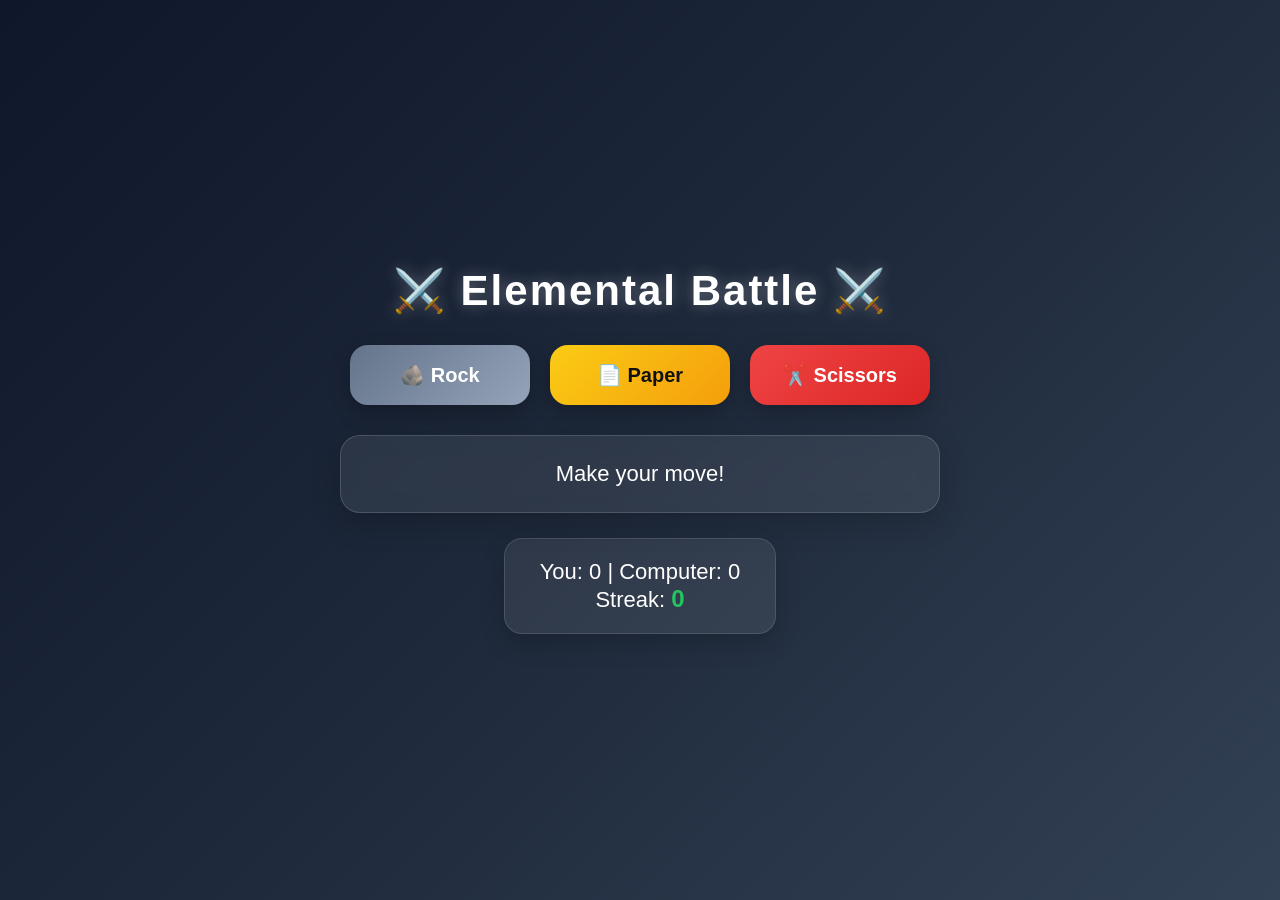
<file: index.html>
<!DOCTYPE html>
<html lang="en">
<head>
    <meta charset="UTF-8">
    <title>Elemental Battle</title>
    <link rel="stylesheet" href="style.css">
</head>
<body>

<h1>⚔️ Elemental Battle ⚔️</h1>

<div class="choices">
    <button class="rock" onclick="play('rock')">🪨 Rock</button>
    <button class="paper" onclick="play('paper')">📄 Paper</button>
    <button class="scissors" onclick="play('scissors')">✂️ Scissors</button>
</div>

<div class="result" id="result">Make your move!</div>

<div class="scoreboard">
    You: <span id="playerScore">0</span> |
    Computer: <span id="computerScore">0</span><br>
    Streak: <span class="streak" id="streak">0</span>
</div>
</file>
<file: style.css>
* {
    margin: 0;
    padding: 0;
    box-sizing: border-box;
}
body {
    font-family: Arial, sans-serif;
    min-height: 100vh;
    background: linear-gradient(135deg, #0f172a, #1e293b, #334155);
    display: flex;
    flex-direction: column;
    justify-content: center;
    align-items: center;
    color: white;
    padding: 20px;
}

h1 {
    font-size: 42px;
    margin-bottom: 30px;
    text-align: center;
    text-shadow: 0 0 15px rgba(255,255,255,0.3);
    letter-spacing: 2px;
}

.choices {
    display: flex;
    gap: 20px;
    flex-wrap: wrap;
    justify-content: center;
    margin-bottom: 30px;
}

button {
    border: none;
    padding: 18px 28px;
    font-size: 20px;
    border-radius: 18px;
    cursor: pointer;
    transition: 0.3s ease;
    font-weight: bold;
    min-width: 180px;
    box-shadow: 0 8px 20px rgba(0,0,0,0.25);
}

button:hover {
    transform: translateY(-6px) scale(1.05);
}

.rock {
    background: linear-gradient(135deg, #64748b, #94a3b8);
    color: white;
}

.paper {
    background: linear-gradient(135deg, #facc15, #f59e0b);
    color: #111;
}

.scissors {
    background: linear-gradient(135deg, #ef4444, #dc2626);
    color: white;
}

.result {
    background: rgba(255, 255, 255, 0.08);
    border: 1px solid rgba(255,255,255,0.15);
    backdrop-filter: blur(10px);
    padding: 25px;
    border-radius: 20px;
    font-size: 22px;
    text-align: center;
    width: 90%;
    max-width: 600px;
    margin-bottom: 25px;
    box-shadow: 0 10px 30px rgba(0,0,0,0.2);
}

.scoreboard {
    background: rgba(255,255,255,0.08);
    padding: 20px 35px;
    border-radius: 18px;
    font-size: 22px;
    text-align: center;
    border: 1px solid rgba(255,255,255,0.12);
    box-shadow: 0 10px 25px rgba(0,0,0,0.2);
}

.streak {
    color: #22c55e;
    font-weight: bold;
    font-size: 24px;
}
</file>
